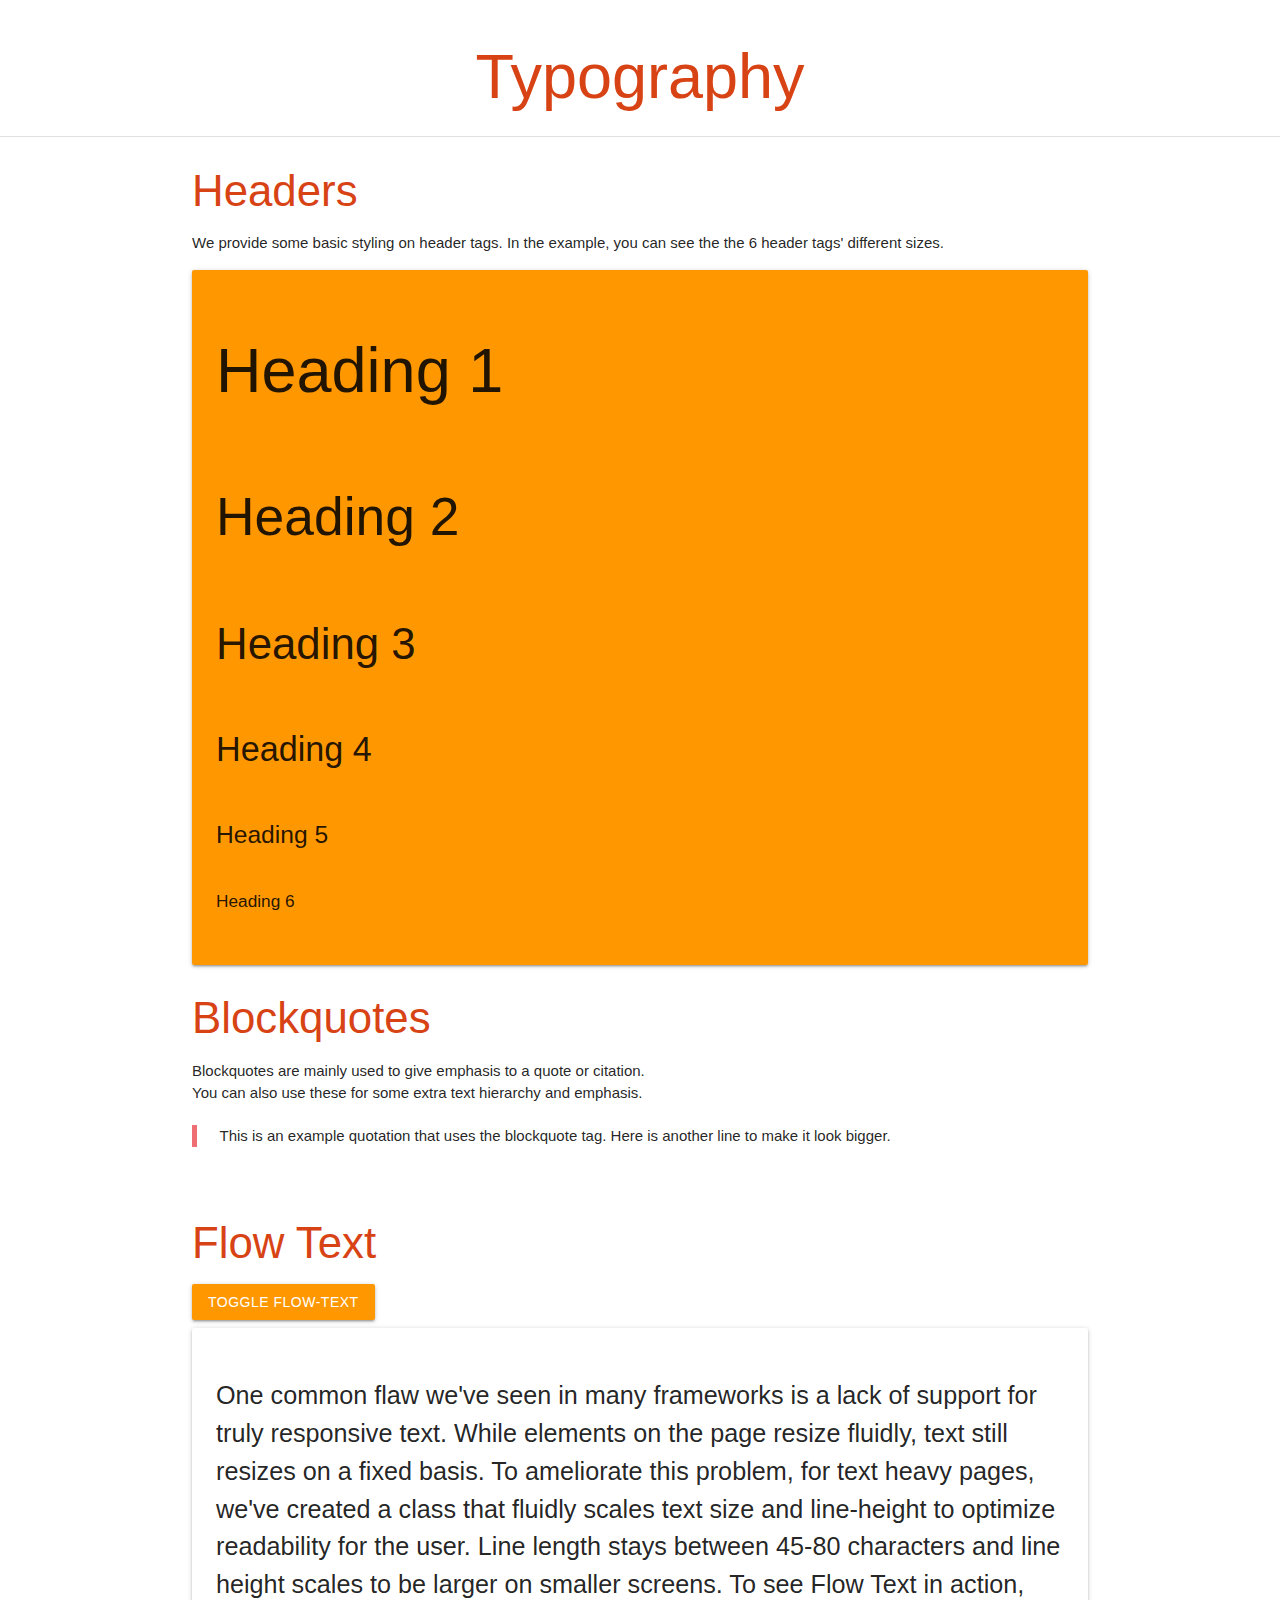
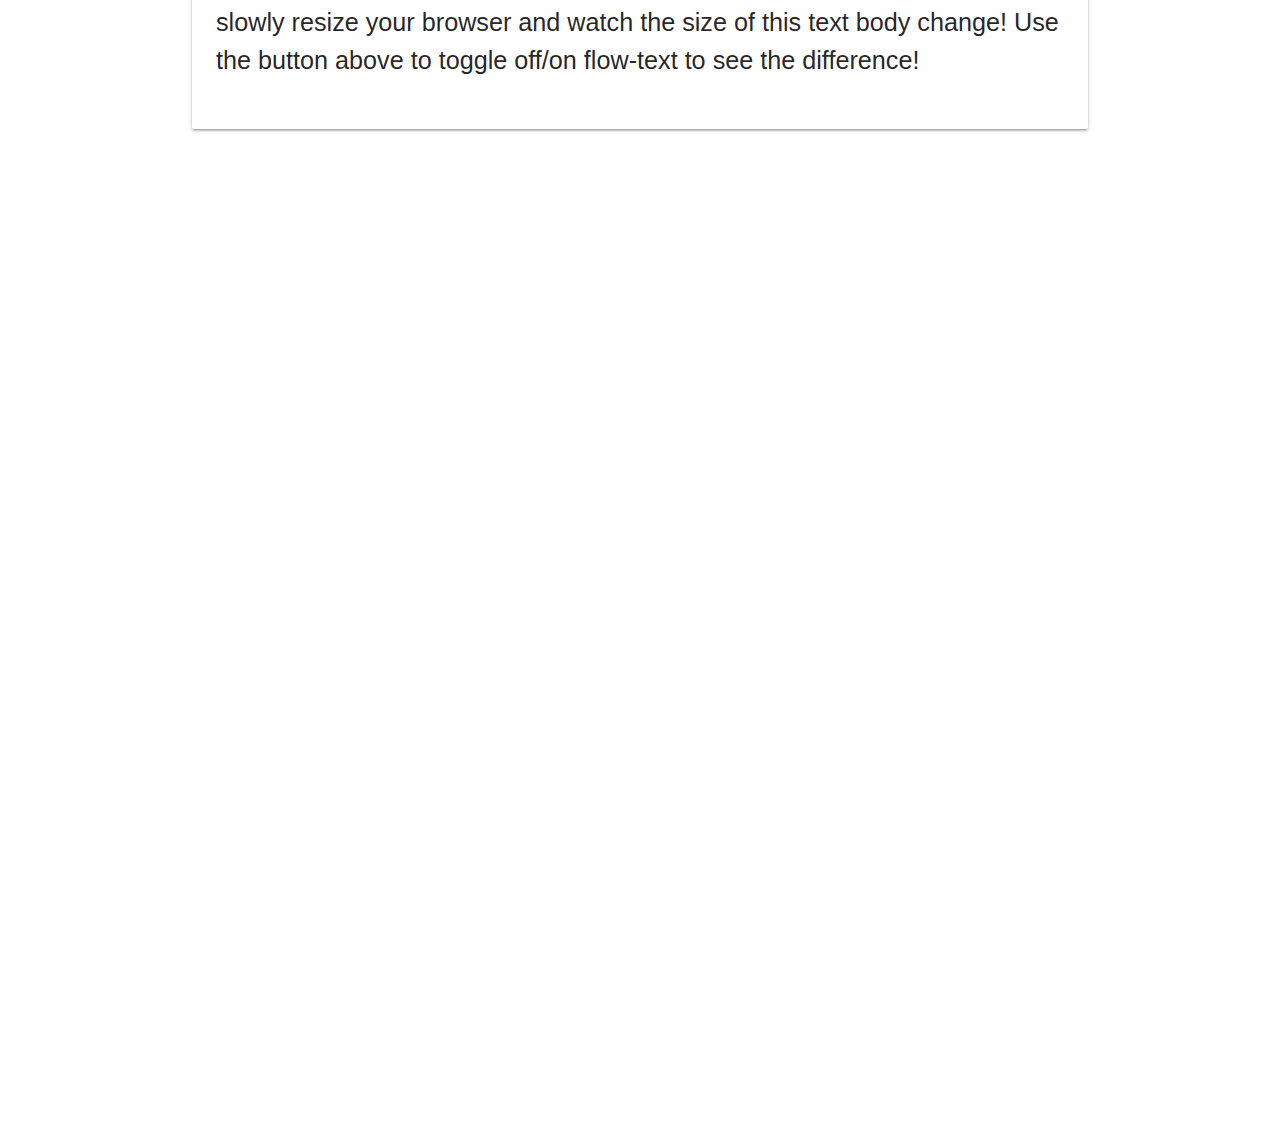
<file: D1s.html>
<!DOCTYPE html>
<html lang="en">
<head>   
	<meta charset="utf-8">
	<meta name="viewport" content="width=device-width, initial-scale=1.0">
        <!-- Compiled and minified CSS -->
    <link rel="stylesheet" href="https://cdnjs.cloudflare.com/ajax/libs/materialize/1.0.0/css/materialize.min.css">
    <link rel="stylesheet" href="DAY8s.CSS">
        <title>Colors & Typhography</title>
    </head>    
    <body>
        
        <h1 class="center deep-orange-text text-darken-3">Typography</h1>
        <div class="divider"></div>

        <div class="container">
        <h3 class="deep-orange-text text-darken-3"><b>Headers</b></h3>
        <p>We provide some basic styling on header tags. In the example, you can see the the 6 header tags' different sizes.</p>
            <div class="card-panel orange">
                <h1>Heading 1</h1><br>
                <h2>Heading 2</h2><br>
                <h3>Heading 3</h3><br>
                <h4>Heading 4</h4><br>
                <h5>Heading 5</h5><br>
                <h6>Heading 6</h6><br>
            </div>
            <h3 class="deep-orange-text text-darken-3"><b>Blockquotes</b></h3>
            <p>Blockquotes are mainly used to give emphasis to a quote or citation. <br> You can also use these for some extra text hierarchy and emphasis.</p>
            

            <blockquote>This is an example quotation that uses the blockquote tag.
                Here is another line to make it look bigger.
                </blockquote>

                <br>

            <h3 class="deep-orange-text text-darken-3"><b>Flow Text</b></h3>
            <button class="btn orange">TOGGLE FLOW-TEXT</button>
            <div class="card-panel">
                <p class="flow-text"> One common flaw we've seen in many frameworks is a lack of support for truly responsive text. While elements on the page resize fluidly, text still resizes on a fixed basis. To ameliorate this problem, for text heavy pages, we've created a class that fluidly scales text size and line-height to optimize readability for the user. Line length stays between 45-80 characters and line height scales to be larger on smaller screens. 
                    To see Flow Text in action, slowly resize your browser and watch the size of this text body change! Use the button above to toggle off/on flow-text to see the difference!</p>

            </div>


        </div>
        <div style="height: 1000px;;"></div>
        

        <!-- Compiled and minified JavaScript -->
    <script src="https://cdnjs.cloudflare.com/ajax/libs/materialize/1.0.0/js/materialize.min.js"></script>
</body>
</html>
</file>
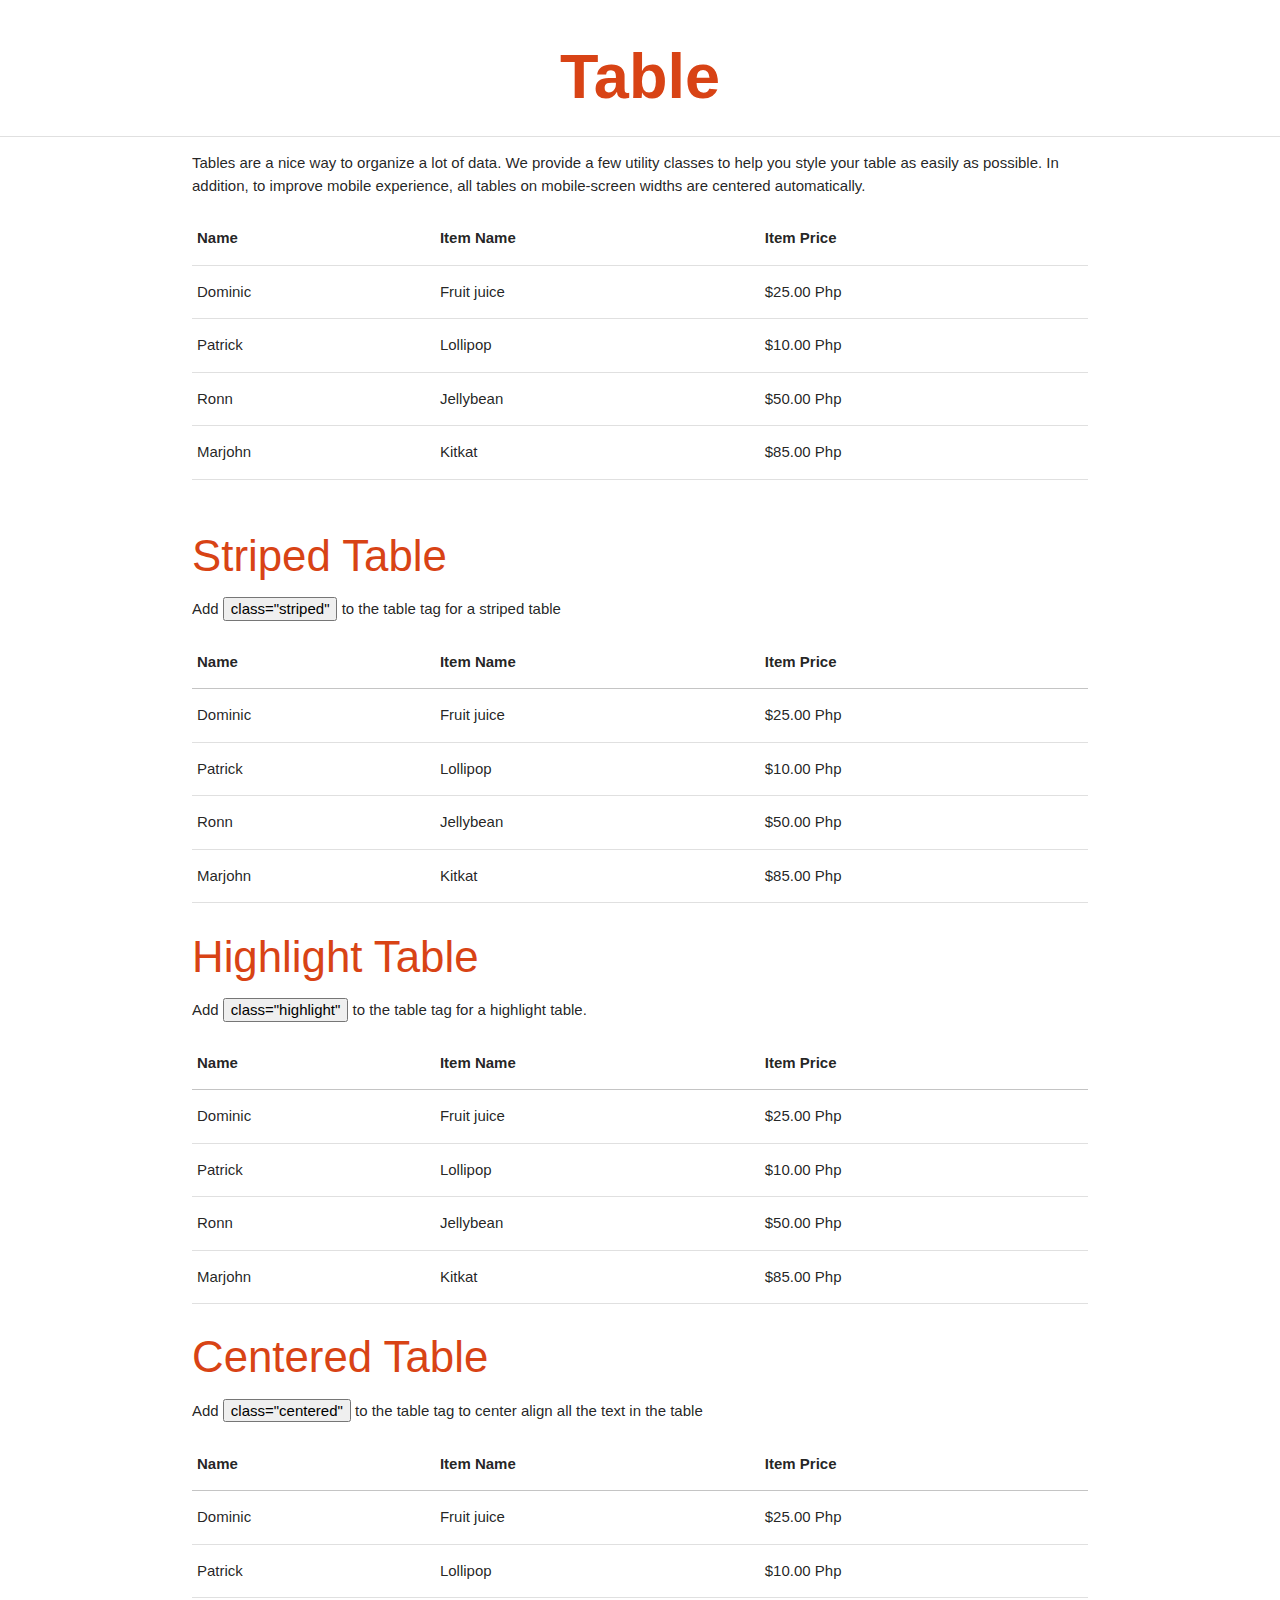
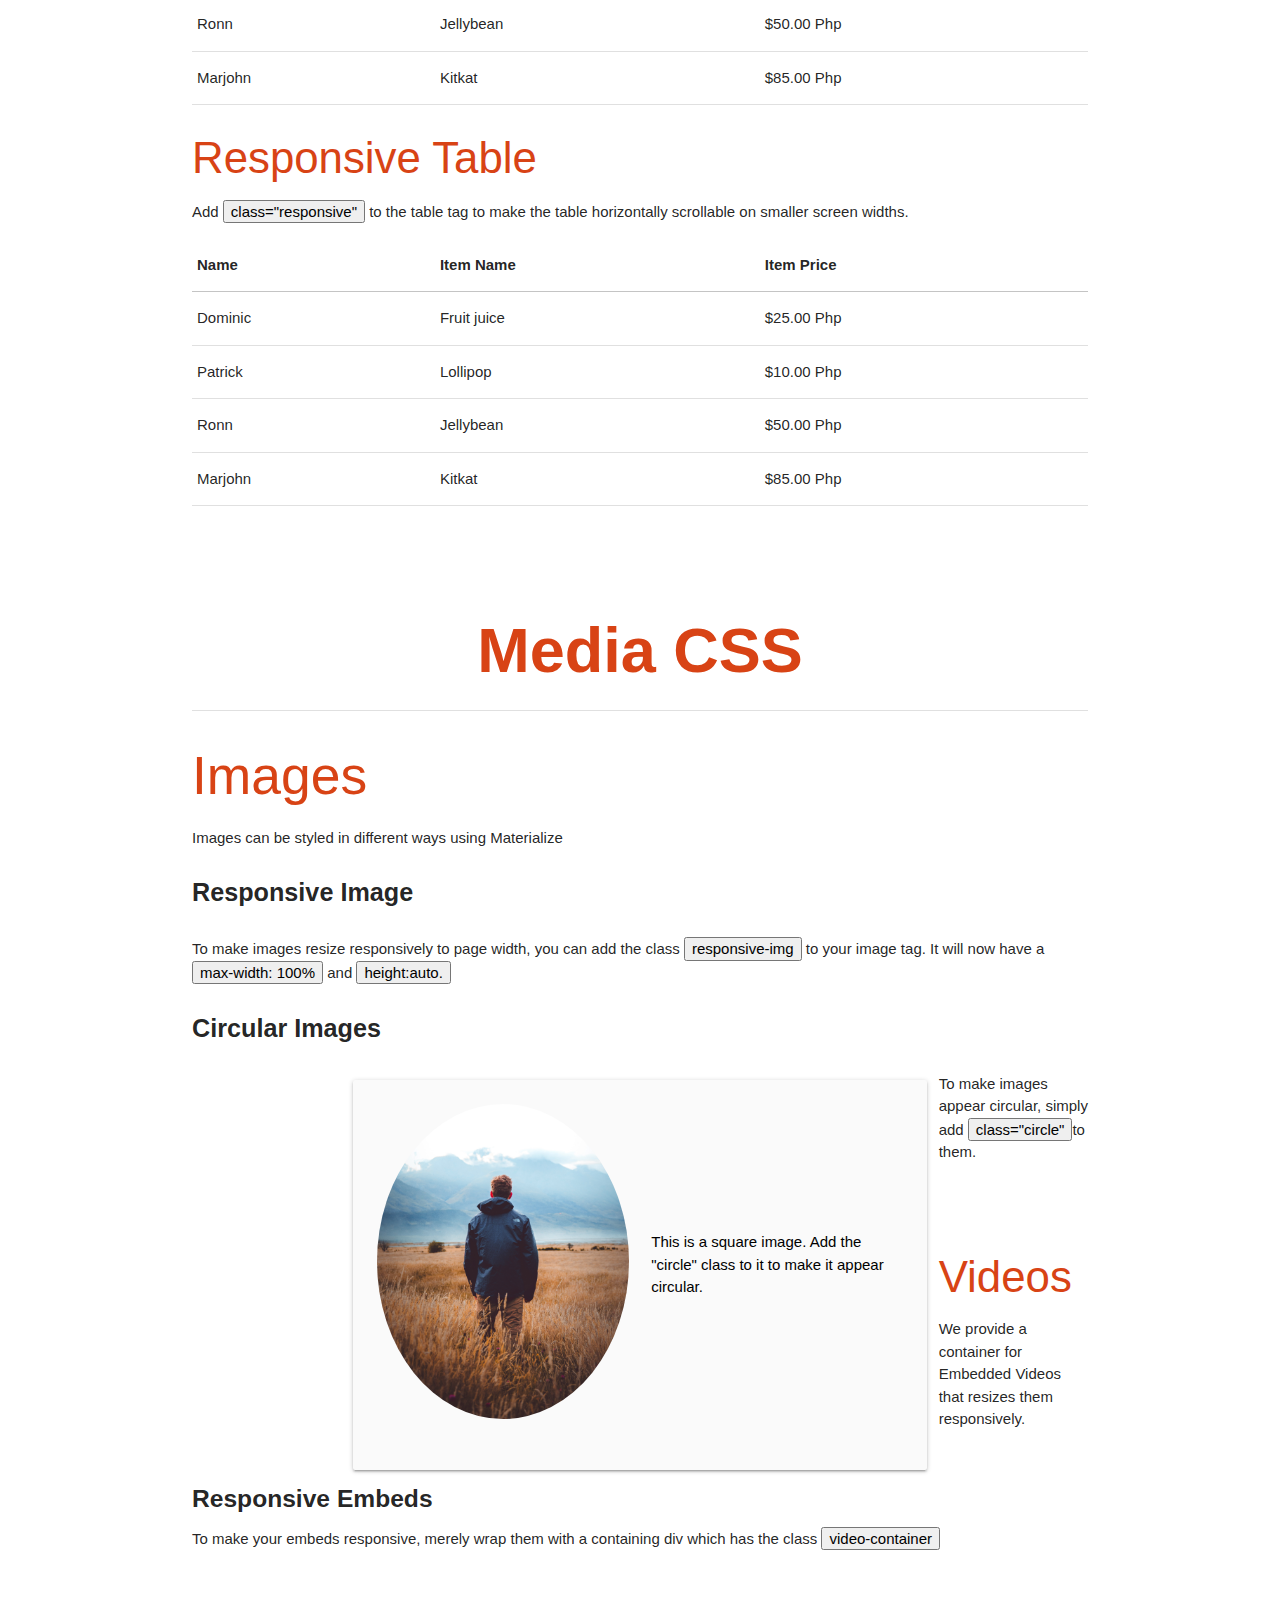
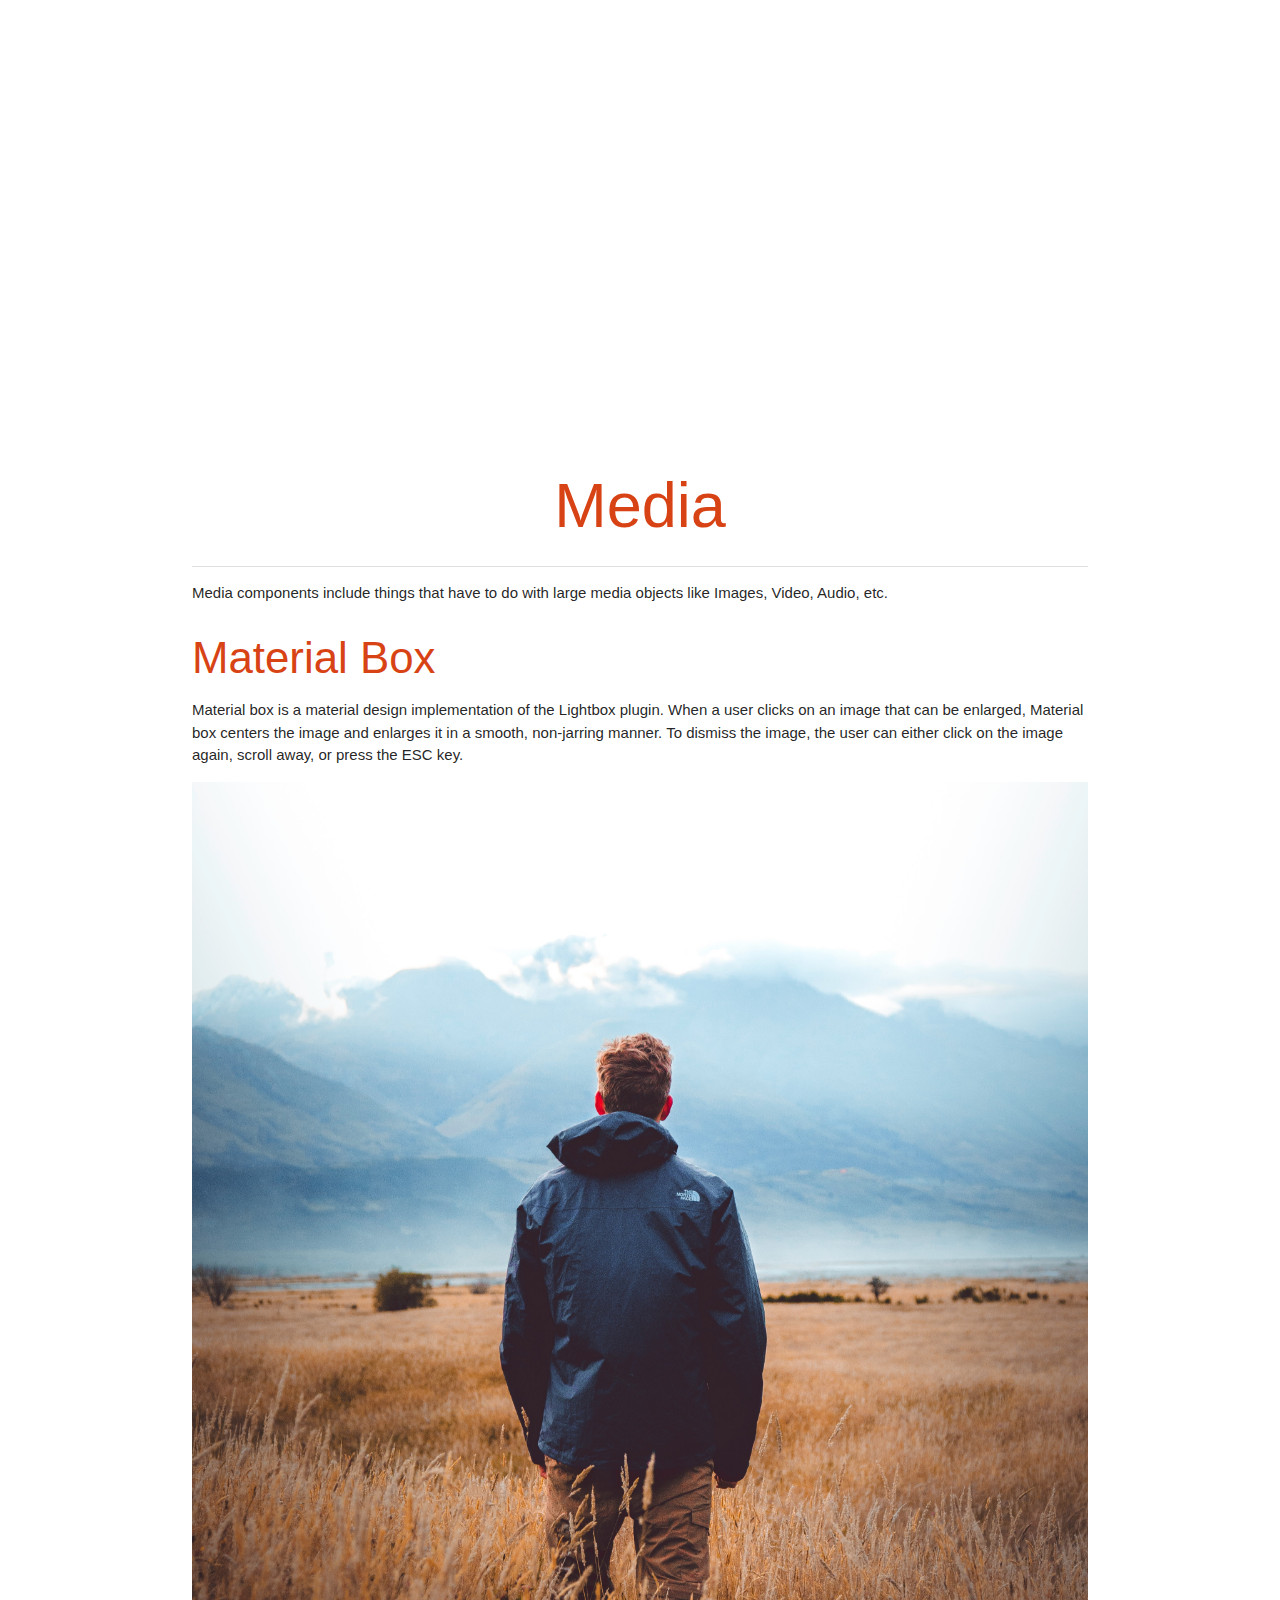
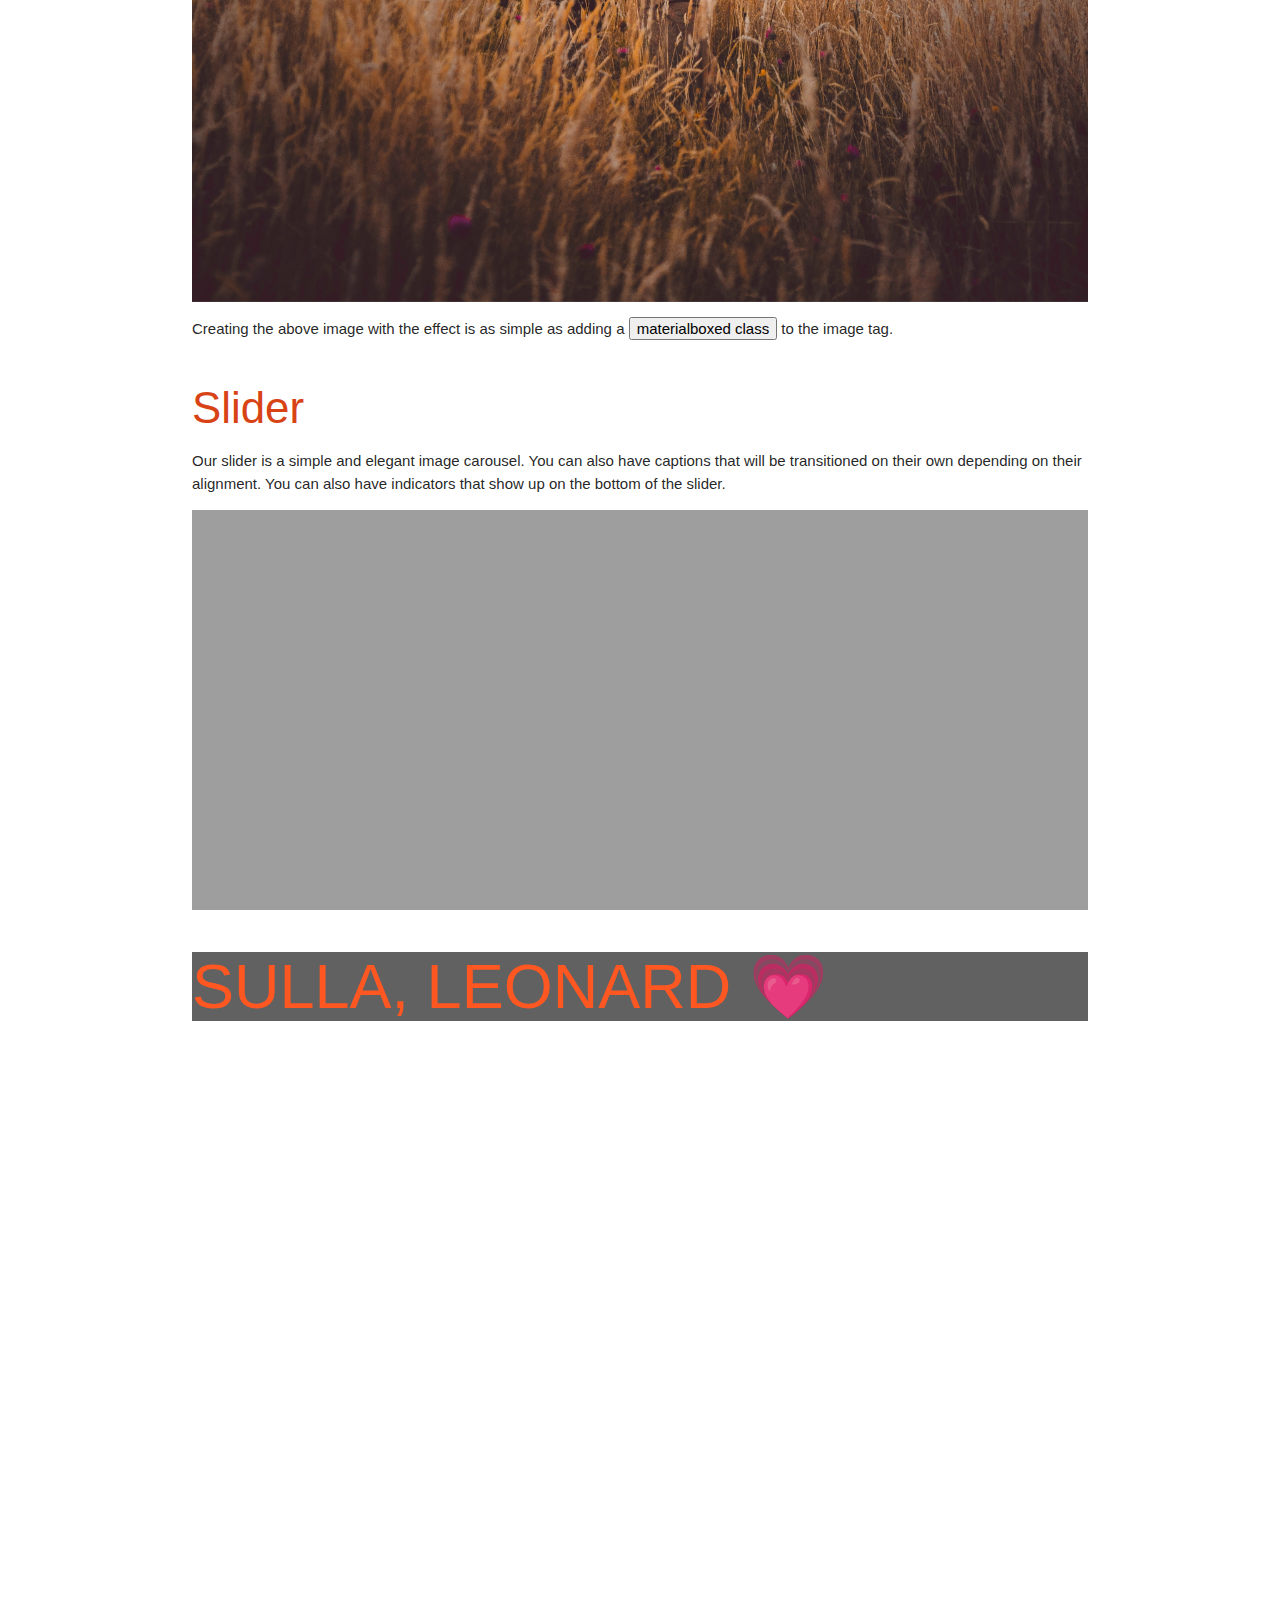
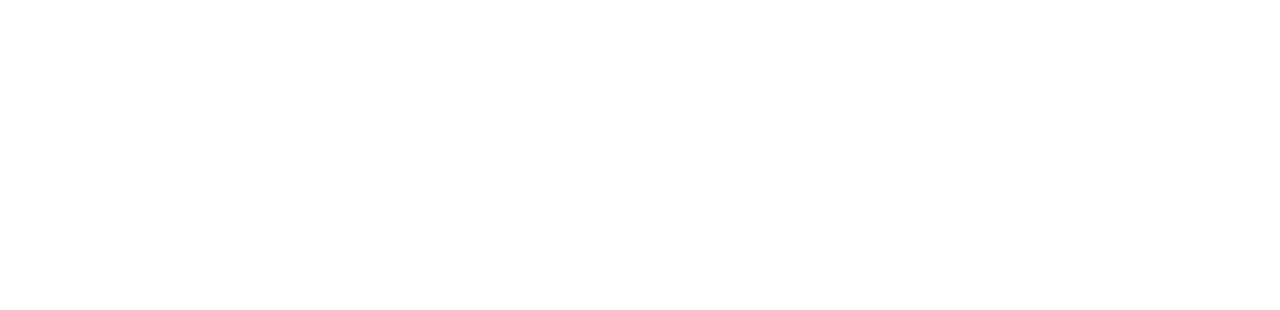
<file: D2s.html>
<!DOCTYPE html>
<html lang="en">
<head>
    <meta charset="UTF-8">
    <meta name="viewport" content="width=device-width, initial-scale=1.0">
    <!-- Compiled and minified CSS -->
    <link rel="stylesheet" href="https://cdnjs.cloudflare.com/ajax/libs/materialize/1.0.0/css/materialize.min.css">
    <link rel="stylesheet" href="D8s.html">

    <title>Table & Media</title>
</head>
<body>
    <h1 class="deep-orange-text text-darken-3 center"><b>Table</h1></b>
    <div class="divider"></div>

    <div class="container">
    <p>Tables are a nice way to organize a lot of data. We provide a few utility classes to help you style your table as easily as possible. In addition, to improve mobile experience, all tables on mobile-screen widths are centered automatically.</p>

    <table>
        <thead>
            <tr>
                <th>Name</th>
                <th>Item Name</th>
                <th>Item Price</th>
            </tr>
        </thead>
        <tbody>
            <tr>
                <td>Dominic</td>
                <td>Fruit juice</td>
                <td>$25.00  Php</td>
            </tr>
            <tr>
                <td>Patrick</td>
                <td>Lollipop</td>
                <td>$10.00 Php</td>
            </tr>
            <tr>
                <td>Ronn</td>
                <td>Jellybean</td>
                <td>$50.00 Php</td>
            </tr>
            <tr>
                <td>Marjohn</td>
                <td>Kitkat</td>
                <td>$85.00 Php</td>
            </tr>
        </tbody>
    </table>
    <br>
    <h3 class="deep-orange-text text-darken-3">Striped Table</h3>
    <p> Add <button>class="striped"</button> to the table tag for a striped table</p>
    <table>
        <thead>
            <th>Name</th>
            <th>Item Name</th>
            <th>Item Price</th>
        </thead>
        <tbody>
            <tr>
                <tr>
                    <td>Dominic</td>
                    <td>Fruit juice</td>
                    <td>$25.00  Php</td>
                </tr>
                <tr>
                    <td>Patrick</td>
                    <td>Lollipop</td>
                    <td>$10.00 Php</td>
                </tr>
                <tr>
                    <td>Ronn</td>
                    <td>Jellybean</td>
                    <td>$50.00 Php</td>
                </tr>
                <tr>
                    <td>Marjohn</td>
                    <td>Kitkat</td>
                    <td>$85.00 Php</td>
                </tr>
            </tr>
        </tbody>
    </table>

    <h3 class="deep-orange-text text-darken-3">Highlight Table</h3>
    <p> Add <button>class="highlight"</button> to the table tag for a highlight table.</p>
    <table>
        <thead>
            <th>Name</th>
            <th>Item Name</th>
            <th>Item Price</th>
        </thead>
        <tbody>
            <tr>
                <tr>
                    <td>Dominic</td>
                    <td>Fruit juice</td>
                    <td>$25.00  Php</td>
                </tr>
                <tr>
                    <td>Patrick</td>
                    <td>Lollipop</td>
                    <td>$10.00 Php</td>
                </tr>
                <tr>
                    <td>Ronn</td>
                    <td>Jellybean</td>
                    <td>$50.00 Php</td>
                </tr>
                <tr>
                    <td>Marjohn</td>
                    <td>Kitkat</td>
                    <td>$85.00 Php</td>
                </tr>
            </tr>
        </tbody>
    </table>
    <h3 class="deep-orange-text text-darken-3">Centered Table</h3>
    <p> Add <button>class="centered"</button> to the table tag to center align all the text in the table</p>
    <table>
        <thead>
            <th>Name</th>
            <th>Item Name</th>
            <th>Item Price</th>
        </thead>
        <tbody>
            <tr>
                <tr>
                    <td>Dominic</td>
                    <td>Fruit juice</td>
                    <td>$25.00  Php</td>
                </tr>
                <tr>
                    <td>Patrick</td>
                    <td>Lollipop</td>
                    <td>$10.00 Php</td>
                </tr>
                <tr>
                    <td>Ronn</td>
                    <td>Jellybean</td>
                    <td>$50.00 Php</td>
                </tr>
                <tr>
                    <td>Marjohn</td>
                    <td>Kitkat</td>
                    <td>$85.00 Php</td>
                </tr>
            </tr>
        </tbody>
    </table>
    <h3 class="deep-orange-text text-darken-3">Responsive Table</h3>
    <p> Add <button>class="responsive"</button> to the table tag to make the table horizontally scrollable on smaller screen widths.</p>
    <table>
        <thead>
            <th>Name</th>
            <th>Item Name</th>
            <th>Item Price</th>
        </thead>
        <tbody>
            <tr>
                <tr>
                    <td>Dominic</td>
                    <td>Fruit juice</td>
                    <td>$25.00  Php</td>
                </tr>
                <tr>
                    <td>Patrick</td>
                    <td>Lollipop</td>
                    <td>$10.00 Php</td>
                </tr>
                <tr>
                    <td>Ronn</td>
                    <td>Jellybean</td>
                    <td>$50.00 Php</td>
                </tr>
                <tr>
                    <td>Marjohn</td>
                    <td>Kitkat</td>
                    <td>$85.00 Php</td>
                </tr>
            </tr>
        </tbody>
    </table>

    <br></br><br>

    <h1 class="deep-orange-text text-darken-3 center"><b>Media CSS</h1></b>
    <div class="divider"></div>

    <div class="container"></div>
    <h2 class="deep-orange-text text-darken-3">Images</h2>
    <p>Images can be styled in different ways using Materialize</p>
    <p class="flow-text"><b>Responsive Image</b></p>
    <p>To make images resize responsively to page width, you can add the class <button> responsive-img </button> to your image tag. It will now have a <button> max-width: 100%</button> and <button>height:auto.</button></p>
    <p class="flow-text"><b>Circular Images </b></p>

    <div class="row">
        <div class="col s12 m8 offset-m2 16 offset-13">
            <div class="card-panel grey lighten-5 z-depth-1">
                <div class="row valign-wrapper">
                    <div class="col s10">
                        <img src="C.jpg" alt="" class="responsive-img circle" >
                    </div>
                    <div class="col s10">
                        <span class="black-text">
                            This is a square image. Add the "circle" class to it to make it appear circular. <br>
                        </span>
                    </div>
                </div>
            </div>
        </div>
        <p>To make images appear circular, simply add <button>class="circle" </button>to them.</p>


    <br>
    <br>
        <h3 class="deep-orange-text text-darken-3">Videos</h3>
        <p>We provide a container for Embedded Videos that resizes them responsively.</p>
        
        <br>
        <h5><b>Responsive Embeds</b></h5>
        <p>To make your embeds responsive, merely wrap them with a containing div which has the class <button>video-container</button></p>
    
        <br><br>
        <div class="video container">
            <iframe width="693" height="390" src="https://www.youtube.com/embed/V_vBhmWkzLY" title="PERWEL" frameborder="0" allow="accelerometer; autoplay; clipboard-write; encrypted-media; gyroscope; picture-in-picture; web-share" allowfullscreen></iframe>
        </div>
        <br>

        <h1 class="deep-orange-text text-darken-3 center">Media</h1>
        <div class="divider"></div>

        <div class="container"></div>
        <p>Media components include things that have to do with large media objects like Images, Video, Audio, etc.</p>

        <h3 class="deep-orange-text text-darken-3">Material Box</h3>
        <p>Material box is a material design implementation of the Lightbox plugin. When a user clicks on an image that can be enlarged, Material box centers the image and enlarges it in a smooth, non-jarring manner. To dismiss the image, the user can either click on the image again, scroll away, or press the ESC key.</p>

    
    <img src="C.jpg" alt="" class="materialboxed responsive-img" data-caption="Don`t ever look back">

        <p>Creating the above image with the effect is as simple as adding a <button>materialboxed class</button> to the image tag.</p>
    </div>
    
        <!--Slider-->
                <h3 class="deep-orange-text text-darken-3">Slider</h3>
                <p>Our slider is a simple and elegant image carousel. You can also have captions that will be transitioned on their own depending on their alignment. You can also have indicators that show up on the bottom of the slider.</p>

                    <div class="slider">
                        <ul class="slides">
                            <li>
                                <img src="img2s.jpg" alt="">
                                <div class="caption center-align">
                                <h3 class="grey darken-2 ">This is our Food&#128523!</h3>
                                <h5 class="light grey-text text-lighten-3 grey darken-2 ">Here's our small slogan.</h5></div>
                            </li>
                            <li>
                                <img src="img1s.jpg" alt="">
                                <div class="caption center-align">
                                <h3 class="grey darken-2">This is our Food&#128523!</h3>
                                <h5 class="light grey-text text-lighten-3 grey darken-2">Here's our small slogan.</h5></div>>
                            </li>
                            <li>
                                <img src="img3s.jpg" alt="">
                                <div class="caption center-align">
                                <h3 class="grey darken-2">This is our Food&#128523!</h3>
                                <h5 class="light grey-text text-lighten-3 grey darken-2" >Here's our small slogan.</h5></div>
                            </li>
                            <li>
                                <img src="img4s.jpg" alt="">
                                <div class="caption center-align">
                                <h3 class="grey darken-2">This is our Food&#128523!</h3>
                                <h5 class="light grey-text text-lighten-3 grey darken-2">Here's our small slogan.</h5></div>
                        </ul>
                        <h1 class="deep-orange-text grey darken-2">SULLA, LEONARD  &#128151</h1>
                    </div>
                    
        

    <div style="height: 1000px;"></div>
        <!--jquery CDN-->
    <script src="https://code.jquery.com/jquery-3.7.1.min.js" integrity="sha256-/JqT3SQfawRcv/BIHPThkBvs0OEvtFFmqPF/lYI/Cxo=" crossorigin="anonymous"></script>

    <!-- Compiled and minified JavaScript -->
    <script src="https://cdnjs.cloudflare.com/ajax/libs/materialize/1.0.0/js/materialize.min.js"></script>

    <script>

            $(document).ready(function(){
                // materialbox init
            $('.materialboxed').materialbox({
                inDuration: 750,
                outDuration: 1000
            });
            // Slider init
            $('.slider').slider({
                duration: 1000,
                interval: 2000,
                height: null,
                indicator: false
            });
            });
    </script>



</body>
</html>
</file>
<file: DAY8s.CSS>
h1,h2,h3,h4,h5,h6, p{
    font-weight: 300;
}
.stock-link{
    font-weight: 200;
    font-size: 13px;
}
.h3.heading-text {
    font-weight: 900;
    font-family: system-ui;
    color: orange !important;
}
.hero-section{
    height: 500px;
    width: 100;
    padding:0 ;
    margin: 0;
}
.abobe-stock{
    position: sticky;
    top: 0;
}
.stock-img{
    margin: 19px 10px 20px;
    position: sticky;
    top: 20px;
}
.stock-link-small{
    font-weight: 120;
    font-size: 13px;
    margin-left: 8px;
}
</file>
